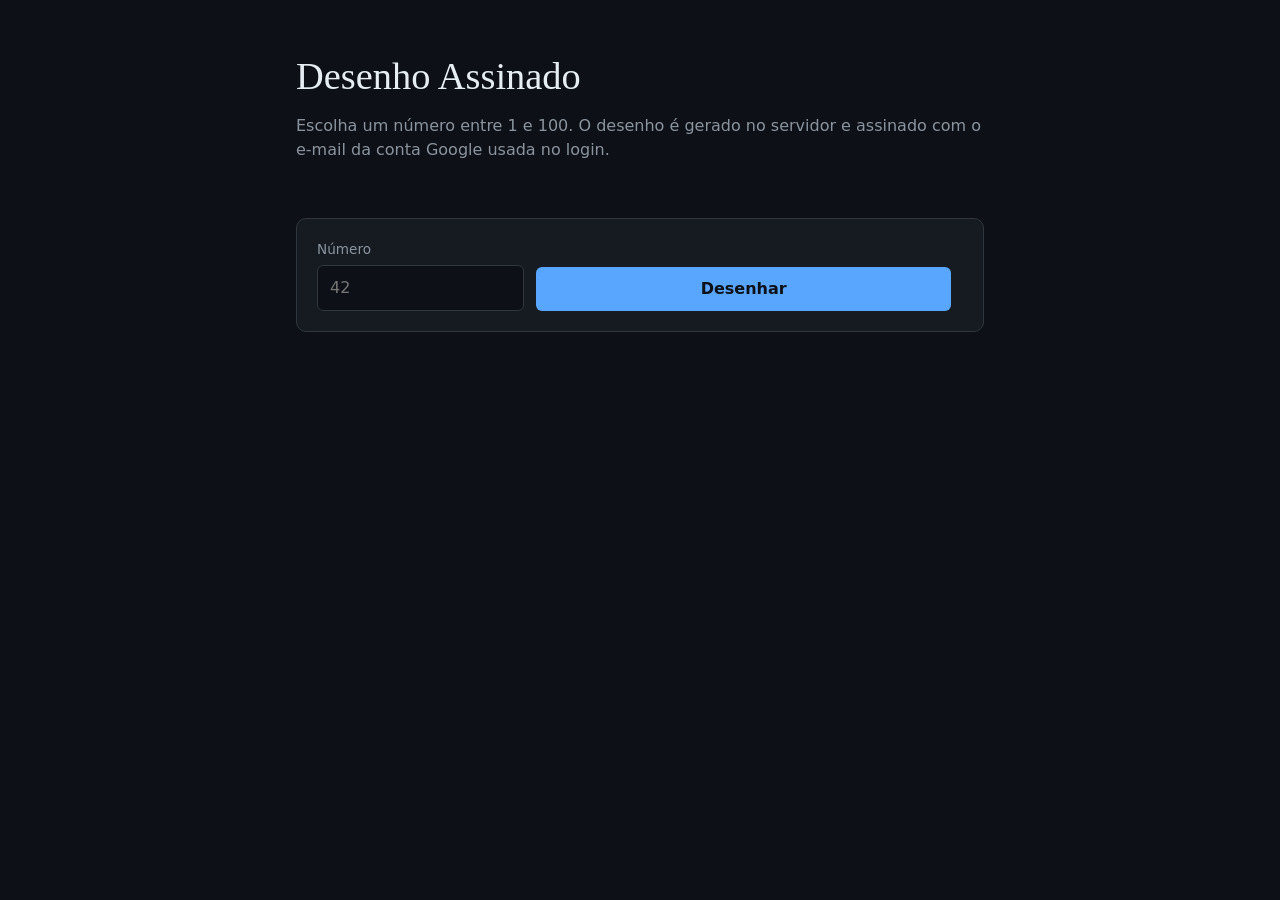
<file: public/index.html>
<!DOCTYPE html>
<html lang="pt-BR">
<head>
  <meta charset="UTF-8">
  <meta name="viewport" content="width=device-width, initial-scale=1">
  <title>Desenho Assinado</title>
  <link rel="stylesheet" href="style.css">
  <script src="https://accounts.google.com/gsi/client" async defer></script>
</head>
<body>
  <main>
    <header>
      <h1>Desenho Assinado</h1>
      <p>Escolha um número entre 1 e 100. O desenho é gerado no servidor e assinado com o e-mail da conta Google usada no login.</p>
    </header>

    <section id="login">
      <div id="g_id_onload"
           data-client_id="605108713249-bf10dv2gis3p3p0t4l1el772gemtgg7d.apps.googleusercontent.com"
           data-callback="aoEntrar"
           data-auto_prompt="false"></div>
      <div class="g_id_signin" data-type="standard" data-theme="filled_blue" data-text="signin_with" data-locale="pt-BR"></div>
    </section>

    <p id="identidade" hidden></p>

    <form id="formulario" novalidate>
      <label for="numero">Número</label>
      <input id="numero" name="numero" type="number" min="1" max="100" step="1" required placeholder="42">

      <button type="submit">Desenhar</button>
    </form>

    <p id="mensagem" role="alert"></p>

    <figure id="desenho" aria-live="polite"></figure>

    <button id="baixar" type="button" hidden>Baixar SVG</button>
  </main>

  <script type="module" src="script.js"></script>
</body>
</html>
</file>
<file: public/style.css>
:root {
  --fundo: #0d1117;
  --superficie: #161b22;
  --borda: #30363d;
  --texto: #e6edf3;
  --texto-suave: #8b949e;
  --destaque: #58a6ff;
  --erro: #ff7b72;
}

* {
  box-sizing: border-box;
}

body {
  margin: 0;
  min-height: 100vh;
  background: var(--fundo);
  color: var(--texto);
  font-family: system-ui, -apple-system, "Segoe UI", Roboto, sans-serif;
  line-height: 1.5;
}

main {
  max-width: 720px;
  margin: 0 auto;
  padding: 48px 16px;
}

h1 {
  margin: 0 0 8px;
  font-family: Georgia, serif;
  font-weight: normal;
  font-size: 2.4rem;
}

header p {
  margin: 0 0 32px;
  color: var(--texto-suave);
}

form {
  display: grid;
  grid-template-columns: 1fr 2fr auto;
  grid-template-rows: auto auto;
  grid-auto-flow: column;
  gap: 6px 12px;
  align-items: end;
  padding: 20px;
  background: var(--superficie);
  border: 1px solid var(--borda);
  border-radius: 10px;
}

label {
  font-size: 0.85rem;
  color: var(--texto-suave);
}

input {
  width: 100%;
  padding: 10px 12px;
  font: inherit;
  color: var(--texto);
  background: var(--fundo);
  border: 1px solid var(--borda);
  border-radius: 6px;
}

input:focus {
  outline: 2px solid var(--destaque);
  outline-offset: 1px;
}

button {
  padding: 10px 20px;
  font: inherit;
  font-weight: 600;
  color: var(--fundo);
  background: var(--destaque);
  border: none;
  border-radius: 6px;
  cursor: pointer;
}

form button {
  grid-row: 2;
}

button:hover {
  filter: brightness(1.1);
}

#mensagem {
  min-height: 1.5em;
  margin: 12px 0;
  color: var(--erro);
}

figure {
  margin: 0;
}

figure svg {
  display: block;
  width: 100%;
  height: auto;
  border: 1px solid var(--borda);
  border-radius: 10px;
}

#baixar {
  margin-top: 16px;
  color: var(--texto);
  background: transparent;
  border: 1px solid var(--borda);
}

@media (max-width: 560px) {
  form {
    grid-template-columns: 1fr;
    grid-template-rows: none;
    grid-auto-flow: row;
  }

  form button {
    grid-row: auto;
  }
}

/* Login com Google e identidade confirmada pelo servidor. */

#login {
  margin-bottom: 24px;
  display: flex;
  justify-content: flex-start;
}

#identidade {
  margin: 0 0 24px;
  padding: 10px 14px;
  border: 1px solid var(--borda);
  border-left: 3px solid var(--destaque);
  border-radius: 4px;
  background: var(--superficie);
  color: var(--texto-suave);
  font-size: 0.95rem;
}

#identidade[hidden],
#login[hidden] {
  display: none;
}
</file>
